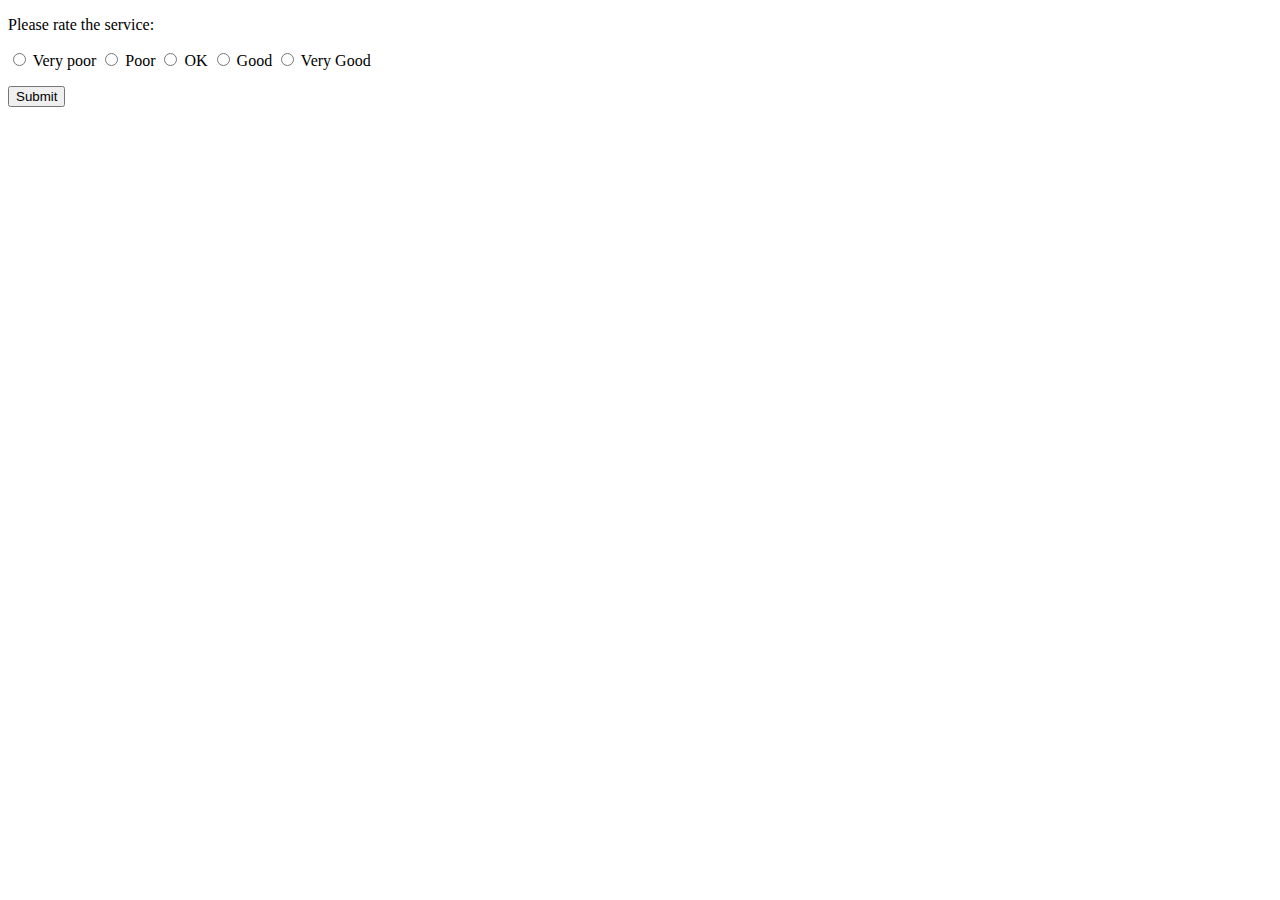
<file: action.html>
<!DOCTYPE html>
<html>

<head>
    <meta charset="utf-8">
    <title>JavaScript getElementsByName Demo</title>
</head>

<body>
    <p>Please rate the service:</p>
    <p>
        <label for="very-poor">
            <input type="radio" name="rate" value="Very poor" id="very-poor"> Very poor
        </label>
        <label for="poor">
            <input type="radio" name="rate" value="Poor" id="poor"> Poor
        </label>
        <label for="ok">
            <input type="radio" name="rate" value="OK" id="ok"> OK
        </label>
        <label for="good">
            <input type="radio" name="rate" value="Good"> Good
        </label>
        <label for="very-good">
            <input type="radio" name="rate" value="Very Good" id="very-good"> Very Good
        </label>
    </p>
    <p>
        <button id="btnRate">Submit</button>
    </p>
    <p id="output"></p>
    <script>
        let btn = document.getElementById('btnRate');
        let output = document.getElementById('output');

        btn.addEventListener('click', () => {
            let rates = document.getElementsByName('rate');
            rates.forEach((rate) => {
                if (rate.checked) {
                    output.innerText = `You selected: ${rate.value}`;
                }
            });

        });
    </script>
</body>

</html>
</file>
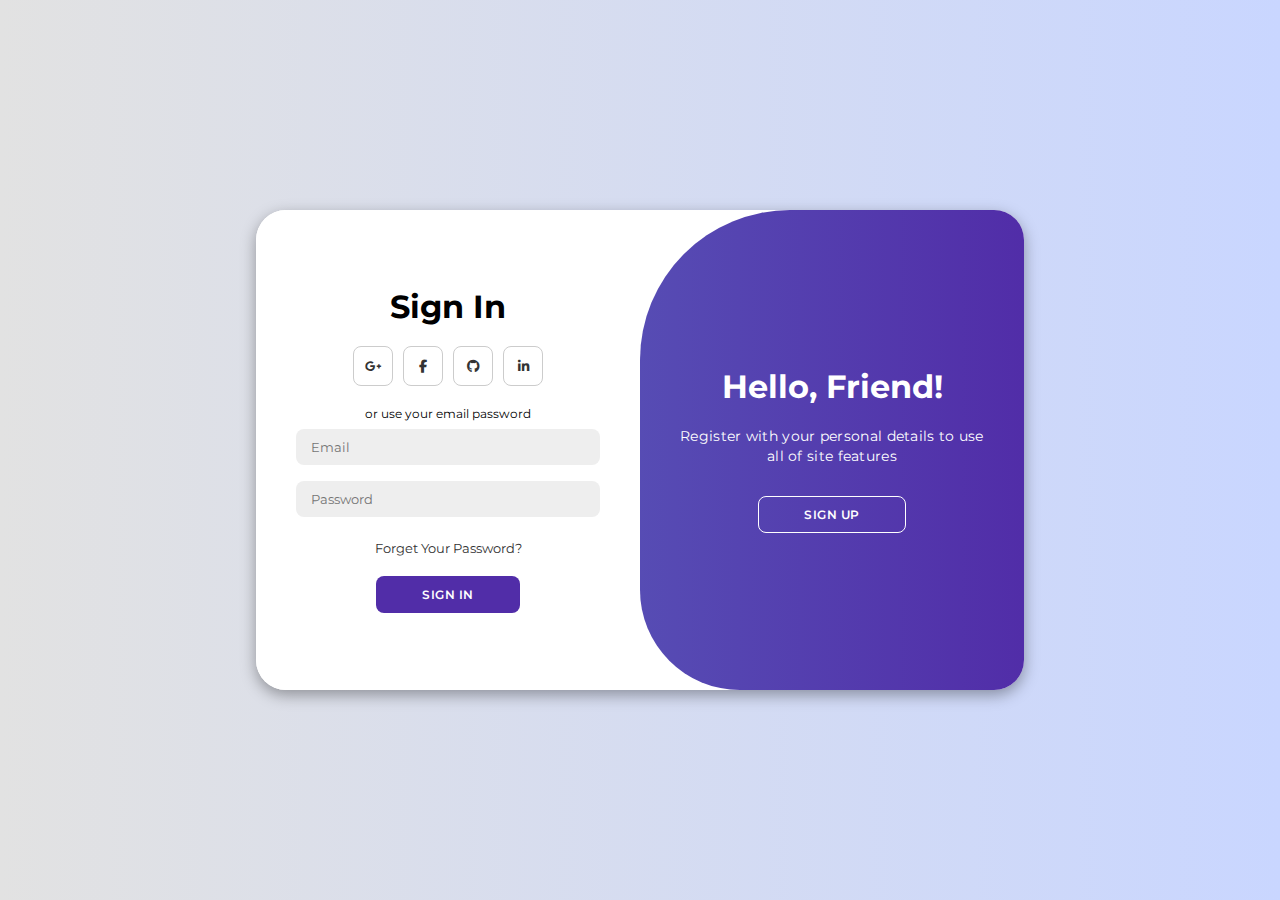
<file: MODERN-CODES/Login.html>
<!DOCTYPE html>
<html lang="en">

<head>
    <meta charset="UTF-8">
    <meta name="viewport" content="width=device-width, initial-scale=1.0">
    <link rel="stylesheet" href="https://cdnjs.cloudflare.com/ajax/libs/font-awesome/6.4.2/css/all.min.css">
    <link rel="stylesheet" href="style.css">
    <title>Modern Login Page</title>
</head>

<body>

    <div class="container" id="container">
        <div class="form-container sign-up">
            <form>
                <h1>Create Account</h1>
                <div class="social-icons">
                    <a href="#" class="icon"><i class="fa-brands fa-google-plus-g"></i></a>
                    <a href="#" class="icon"><i class="fa-brands fa-facebook-f"></i></a>
                    <a href="#" class="icon"><i class="fa-brands fa-github"></i></a>
                    <a href="#" class="icon"><i class="fa-brands fa-linkedin-in"></i></a>
                </div>
                <span>or use your email for registration</span>
                <input type="text" placeholder="Name">
                <input type="email" placeholder="Email">
                <input type="password" placeholder="Password">
                <button>Sign Up</button>
            </form>
        </div>
        <div class="form-container sign-in">
            <form>
                <h1>Sign In</h1>
                <div class="social-icons">
                    <a href="#" class="icon"><i class="fa-brands fa-google-plus-g"></i></a>
                    <a href="#" class="icon"><i class="fa-brands fa-facebook-f"></i></a>
                    <a href="#" class="icon"><i class="fa-brands fa-github"></i></a>
                    <a href="#" class="icon"><i class="fa-brands fa-linkedin-in"></i></a>
                </div>
                <span>or use your email password</span>
                <input type="email" placeholder="Email">
                <input type="password" placeholder="Password">
                <a href="#">Forget Your Password?</a>
                <button>Sign In</button>
            </form>
        </div>
        <div class="toggle-container">
            <div class="toggle">
                <div class="toggle-panel toggle-left">
                    <h1>Welcome Back!</h1>
                    <p>Enter your personal details to use all of site features</p>
                    <button class="hidden" id="login">Sign In</button>
                </div>
                <div class="toggle-panel toggle-right">
                    <h1>Hello, Friend!</h1>
                    <p>Register with your personal details to use all of site features</p>
                    <button class="hidden" id="register">Sign Up</button>
                </div>
            </div>
        </div>
    </div>

    <script src="script.js"></script>
</body>

</html>

















<!-- <!DOCTYPE html>
<html lang="en">
<head>
  <meta charset="UTF-8">
  <meta name="viewport" content="width=device-width, initial-scale=1.0">
  <link rel="stylesheet" href="https://cdnjs.cloudflare.com/ajax/libs/font-awesome/6.4.2/css/all.min.css">
  <link rel="stylesheet" href="style.css">
  <title>Modern Login </title>
</head>
<body>
  

<div class="container"  id="container">
<div class="form-container sing-up">
<form>
    <h1>Create Account</h1>
    <div class="social-icons">
      <a href="#" class="icon"><i class="fa-brands fa-google-plus-g"></i></a>
      <a href="#" class="icon"><i class="fa-brands fa-facebook-f"></i></a>
      <a href="#" class="icon"><i class="fa-brands fa-github"></i></a>
      <a href="#" class="icon"><i class="fa-brands fa-linkedin-in"></i></a>
    </div>
    <span>or use your email for registration</span>
    <input type="text" placeholder="Name">
    <input type="email" placeholder="Email">
    <input type="password" placeholder="Password">
    <button>Sign Up</button>
</form>
</div>
<div class="form-container sing-in">
  <form>
      <h1>Sign In</h1>
      <div class="social-icons">
        <a href="#" class="icon"><i class="fa-brands fa-google-plus-g"></i></a>
        <a href="#" class="icon"><i class="fa-brands fa-facebook-f"></i></a>
        <a href="#" class="icon"><i class="fa-brands fa-github"></i></a>
        <a href="#" class="icon"><i class="fa-brands fa-linkedin-in"></i></a>
      </div>
      <span>or use your email password</span>
      <input type="email" placeholder="Email">
      <input type="password" placeholder="Password">
      <a href="#">Forget your password?</a>
      <button>Sign In</button>
  </form>
  </div>
  <div class="toggle-container">
    <div class="toggle">
      <div class="toggle-panel toggle left">
        <h1>Welcome Back!</h1>
        <p>Enter your personal details to use all site features</p>
        <button class="hidden" id="login">Sign In</button>
      </div>
      <div class="toggle-panel toggle right">
        <h1>Hello, Friend!</h1>
        <p>Register  with your personal details to use all site features</p>
        <button class="hidden" id="register">Sign Up</button>
      </div>
    </div>
  </div>
</div>


<script src="script.js"></script>
</body>
</html> -->
</file>
<file: MODERN-CODES/style.css>
@import url('https://fonts.googleapis.com/css2?family=Montserrat:ital,wght@0,100..900;1,100..900&family=Roboto+Serif:opsz,wght@8..144,100;8..144,500&family=Roboto:wght@400;500;700&display=swap');

*{
  margin: 0;
  padding: 0;
  box-sizing: border-box;
  font-family: 'Montserrat', sans-serif;
}

body{
  background-color:#c9d6ff;
  background:linear-gradient(to right, #e2e2e2, #c9d6ff);
  display: flex;
  align-items: center;
  justify-content: center;
  flex-direction: column;
  height: 100vh;
}
.container{
background-color: #fff;
border-radius: 30px;
box-shadow: 0 5px 15px rgba(0,0,0,0.35);
position: relative;
overflow: hidden;
width: 768px;
max-width: 100%;
min-height: 480px;
}


.container p{
font-size: 14px;
line-height: 20px;
letter-spacing: 0.3px;
margin: 20px 0;
}



.container span{
font-size: 12px;
}



.container a{
color: #333;
font-size: 13px;
text-decoration: none;
margin: 15px 0 10px;
}



.container button{
background-color: #512da8;
color: #fff;
font-size: 12px;
padding: 10px 45px;
border: 1px solid transparent;
border-radius: 8px;
font-weight: 600;
letter-spacing: 0.5px;
text-transform: uppercase;
margin-top: 10px;
cursor: pointer;
}



.container button.hidden{
background-color: transparent;
border-color: #fff;
}



.container form{
background-color: #fff;
display: flex;
align-items: center;
justify-content: center;
flex-direction: column;
padding: 0 40px;
height: 100%;
}



.container input{
  background-color: #eee;
  border:none;
  margin: 8px 0;
  padding: 10px 15px;
  font-size: 13px;
  border-radius: 8px;
  width: 100%;
  outline: none;
}



.form-container{
  position: absolute;
  top: 0;
  height: 100%;
  transition: all 0.6s ease-in-out;
}



.sign-in{
left: 0;
width: 50%;
z-index: 2;
}



.container.active .sign-in{
transform: translateX(100%);
}



.sign-up{
left: 0;
width: 50%;
opacity: 0;
z-index: 1;
}



.container.active .sign-up{
transform: translateX(100%);
opacity: 1;
z-index: 5;
animation: move 0.6s;
}



@keyframes move {
  0%, 49.99% {
    opacity: 0;
    z-index: 1;
  }
  50%, 100% {
    opacity: 1;
    z-index: 5;
  }
}



.social-icons{
  margin: 20px 0;
}



.social-icons a{
  border: 1px solid #ccc;
  border-radius: 20%;
  display: inline-flex;
  justify-content: center;
  align-items: center;
  margin: 0 3px;
  width: 40px;
  height: 40px;
}



.toggle-container{
  position: absolute;
  top: 0;
  left: 50%;
  width: 50%;
  height: 100%;
  overflow: hidden;
  transition: all 0.6s ease-in-out;
  border-radius: 150px 0 0  100px;
  z-index: 1000;
}



.container.active .toggle-container{
  transform: translateX(-100%);
  border-radius: 0 150px 100px 0;
}


.toggle{
  background-color: #512da8;
  height: 100%;
  background: linear-gradient(to right, #5c6bc0, #512da8);
  color: #fff;
  position: relative;
  left: -100%;
  height: 100%;
  width: 200%;
  transform: translateX(0);
  transition: all 0.6s ease-in-out;
}



.container.active .toggle{
  transform: translateX(50%);
}


.toggle-panel{
  position: absolute;
  width: 50%;
  height: 100%;
  display: flex;
  align-items: center;
  justify-content: center;
  flex-direction: column;
  padding: 0 30px;
  text-align: center;
  top: 0;
  transform: translateX(0);
  transition: all 0.6s ease-in-out;
}



.toggle-left{
  transform: translateX(-200%);
}



.container.active .toggle-left{
  transform: translateX(0);
}



.toggle-right{
  right: 0;
  transform: translateX(0);
}


.container.active .toggle-right{
  transform: translateX(200%);
}
</file>
